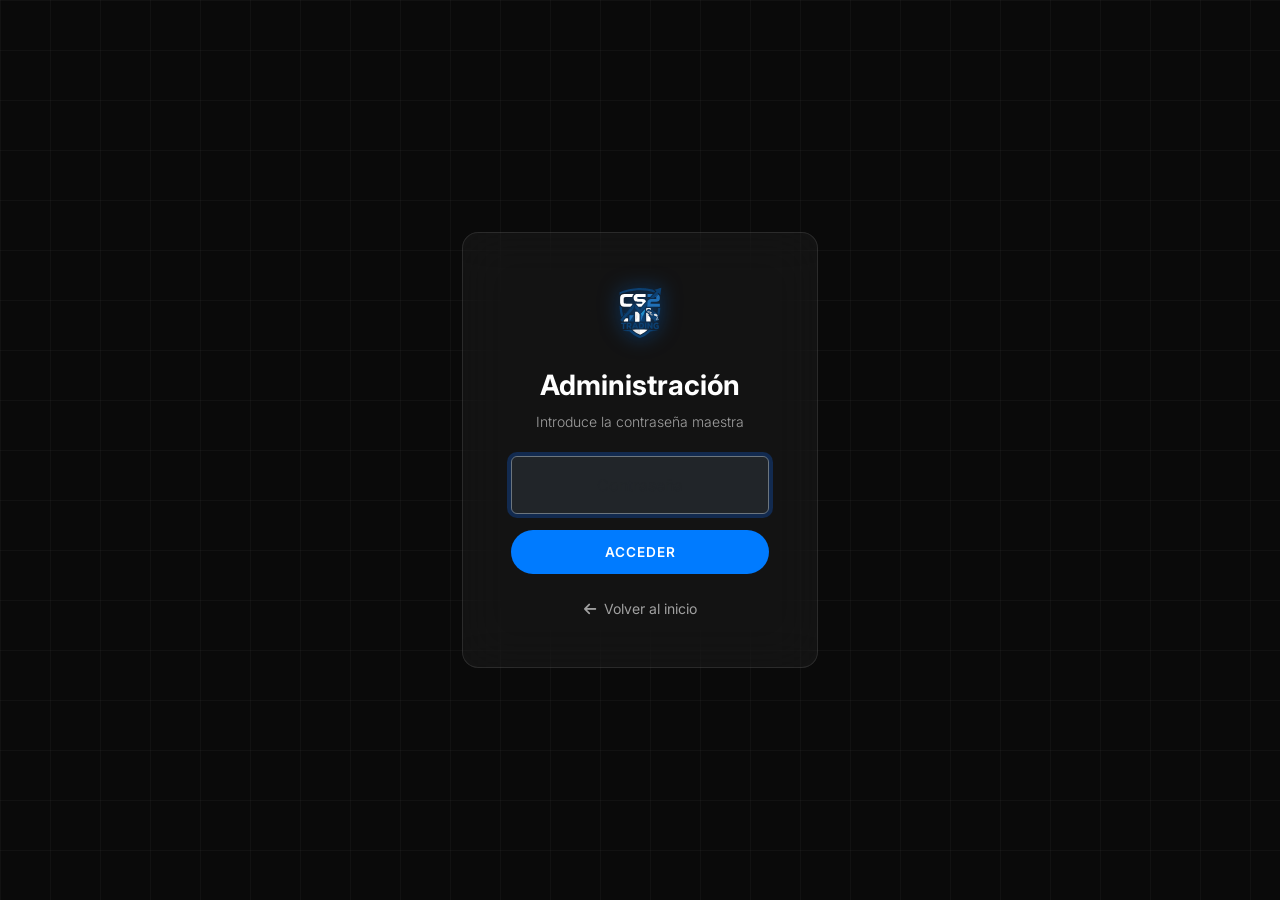
<file: login.html>
<!DOCTYPE html>
<html lang="es">
<head>
    <meta charset="UTF-8">
    <meta name="viewport" content="width=device-width, initial-scale=1.0">
    <title>Login Admin | CS2 Case Control</title>
    <meta name="description" content="Acceso restringido al panel de administración de CS2 Inventory.">
    <meta name="robots" content="noindex, nofollow">
    
    <!-- Open Graph / Facebook -->
    <meta property="og:type" content="website">
    <meta property="og:title" content="Login Admin | CS2 Case Control">
    <meta property="og:description" content="Acceso a la gestión privada de inventario.">
    <meta property="og:image" content="assets/img/icon.svg">
    
    <!-- Fonts -->
    <link rel="preconnect" href="https://fonts.googleapis.com">
    <link rel="preconnect" href="https://fonts.gstatic.com" crossorigin>
    <link href="https://fonts.googleapis.com/css2?family=Inter:wght@300;400;600;700&display=swap" rel="stylesheet">
    
    <!-- Bootstrap CSS -->
    <link href="https://cdn.jsdelivr.net/npm/bootstrap@5.3.2/dist/css/bootstrap.min.css" rel="stylesheet">
    
    <!-- FontAwesome 6 -->
    <link rel="stylesheet" href="https://cdnjs.cloudflare.com/ajax/libs/font-awesome/6.4.2/css/all.min.css">
    
    <!-- Custom CSS -->
    <link rel="stylesheet" href="css/style.css">
    <!-- Favicon -->
    <link rel="icon" type="image/svg+xml" href="assets/img/icon.svg">
</head>
<body class="d-flex align-items-center justify-content-center min-vh-100">

    <!-- Particles Background -->
    <canvas id="bg-particles"></canvas>

    <div class="container">
        <div class="row justify-content-center">
            <div class="col-md-5 col-lg-4">
                <div class="glass-card p-5 text-center">
                    <div class="mb-4">
                        <img src="assets/img/icon.svg" alt="CS2 Logo" style="width: 64px; height: 64px; filter: drop-shadow(0 0 10px rgba(0, 123, 255, 0.5));">
                    </div>
                    <h3 class="fw-bold mb-2">Administración</h3>
                    <p class="text-secondary small mb-4">Introduce la contraseña maestra</p>
                    
                    <form id="login-form">
                        <div class="mb-3">
                            <input type="password" id="admin-password" class="form-control bg-dark border-secondary text-white text-center py-3" placeholder="Contraseña" required autofocus>
                        </div>
                        <div id="login-error" class="text-danger small mb-3 d-none">Contraseña incorrecta</div>
                        <button type="submit" class="btn btn-premium btn-premium-primary w-100">Acceder</button>
                    </form>
                    
                    <a href="index.html" class="d-block mt-4 text-secondary text-decoration-none small">
                        <i class="fa-solid fa-arrow-left me-1"></i> Volver al inicio
                    </a>
                </div>
            </div>
        </div>
    </div>

    <!-- Scripts -->
    <script src="https://cdnjs.cloudflare.com/ajax/libs/gsap/3.12.2/gsap.min.js" defer></script>
    <script type="module" src="js/main.js"></script>
    <script type="module" src="js/auth.js"></script>
</body>
</html>
</file>
<file: css/style.css>
﻿/* Premium Dark Tech Design System */
:root {
    --bg-main: #0a0a0a;
    --accent-primary: #007bff;
    --card-glass: rgba(255, 255, 255, 0.05);
    --border-glass: rgba(255, 255, 255, 0.1);
    --text-primary: #ffffff;
    --text-secondary: rgba(255, 255, 255, 0.7);
    --font-main: 'Inter', sans-serif;
}

body {
    background-color: var(--bg-main);
    color: var(--text-primary);
    font-family: var(--font-main);
    overflow-x: hidden;
    background-image:
        linear-gradient(rgba(255, 255, 255, 0.03) 1px, transparent 1px),
        linear-gradient(90deg, rgba(255, 255, 255, 0.03) 1px, transparent 1px);
    background-size: 50px 50px;
}

/* Particles Canvas */
#bg-particles {
    position: fixed;
    top: 0;
    left: 0;
    width: 100%;
    height: 100%;
    z-index: -1;
    pointer-events: none;
}

section {
    position: relative;
    overflow: hidden;
}

/* Glassmorphism Card */
.glass-card {
    background: rgba(255, 255, 255, 0.04);
    backdrop-filter: blur(25px);
    border: 1px solid var(--border-glass);
    border-radius: 1rem;
    transition: transform 0.3s cubic-bezier(0.175, 0.885, 0.32, 1.275), box-shadow 0.3s ease, border-color 0.3s ease, background 0.3s ease;
}

.glass-card:hover {
    transform: translateY(-8px);
    background: rgba(255, 255, 255, 0.08);
    border-color: rgba(0, 123, 255, 0.4);
    box-shadow: 0 25px 50px rgba(0, 0, 0, 0.7), 0 0 20px rgba(0, 123, 255, 0.1);
}

/* Typography Helpers */
p,
.lead {
    color: var(--text-secondary);
    /* Changed from pure white for better hierarchy */
    font-weight: 300;
}

h1,
h2,
h3,
h4,
h5,
h6 {
    color: var(--text-primary);
    font-weight: 700;
}

.text-secondary {
    color: rgba(255, 255, 255, 0.6) !important;
}

/* Shadow Glow */
.shadow-glow {
    box-shadow: 0 0 25px rgba(0, 123, 255, 0.4);
}

.btn-premium {
    border-radius: 50px;
    padding: 0.75rem 2.5rem;
    font-weight: 600;
    transition: all 0.3s cubic-bezier(0.175, 0.885, 0.32, 1.275);
    text-transform: uppercase;
    letter-spacing: 1px;
    font-size: 0.85rem;
}

.btn-premium-primary {
    background-color: var(--accent-primary);
    border: none;
    color: white;
}

.btn-premium-primary:hover {
    background-color: #0069d9;
    box-shadow: 0 0 30px rgba(0, 123, 255, 0.5);
    transform: scale(1.05);
}

.btn-premium-outline {
    background: transparent;
    border: 1.5px solid var(--border-glass);
    color: var(--text-primary);
}

.btn-premium-outline:hover {
    background: rgba(255, 255, 255, 0.05);
    border-color: var(--accent-primary);
    color: var(--accent-primary);
}

/* Tech Tags */
.tag {
    background: rgba(0, 123, 255, 0.1);
    color: var(--accent-primary);
    padding: 0.35rem 1rem;
    border-radius: 50px;
    font-size: 0.7rem;
    text-transform: uppercase;
    font-weight: 800;
    display: inline-block;
    letter-spacing: 1.5px;
    border: 1px solid rgba(0, 123, 255, 0.2);
}

/* Typography Helpers */
.display-hero {
    font-weight: 800;
    letter-spacing: -2px;
    line-height: 1.1;
}

@media (max-width: 768px) {
    .display-hero {
        font-size: 3rem;
        letter-spacing: -1px;
    }
}

.text-gradient {
    background: linear-gradient(135deg, #ffffff 0%, #007bff 100%);
    -webkit-background-clip: text;
    -webkit-text-fill-color: transparent;
    background-clip: text;
}

/* Navigation & Footer Custom Styles */
.navbar {
    background: rgba(10, 10, 10, 0.7);
    backdrop-filter: blur(15px);
    border-bottom: 1px solid var(--border-glass);
    padding: 1rem 0;
    transition: all 0.3s ease;
}

.navbar.scrolled {
    padding: 0.5rem 0;
    background: rgba(10, 10, 10, 0.9);
}

.nav-link {
    color: rgba(255, 255, 255, 0.7) !important;
    font-weight: 500;
    position: relative;
    transition: color 0.3s ease;
}

.nav-link::after {
    content: '';
    position: absolute;
    bottom: 0;
    left: 15px;
    right: 15px;
    height: 2px;
    background: var(--accent-primary);
    transform: scaleX(0);
    transition: transform 0.3s ease;
}

.nav-link:hover::after,
.nav-link.active::after {
    transform: scaleX(1);
}

.nav-link:hover,
.nav-link.active {
    color: var(--text-primary) !important;
}

footer {
    border-top: 1px solid var(--border-glass);
    padding: 5rem 0;
    background: linear-gradient(0deg, rgba(0, 123, 255, 0.05) 0%, transparent 100%);
}

/* Layout Spacing */
.section-padding {
    padding: 7rem 0;
}

/* 3D Logo Showcase */
.brand-showcase {
    position: relative;
    padding: 10rem 0;
    overflow: hidden;
    background: radial-gradient(circle at center, rgba(0, 123, 255, 0.05) 0%, transparent 70%);
}

.logo-3d-container {
    perspective: 1000px;
    display: flex;
    justify-content: center;
    align-items: center;
}

.logo-3d {
    width: 250px;
    height: 250px;
    transform-style: preserve-3d;
    transition: transform 0.1s ease-out;
    filter: drop-shadow(0 20px 30px rgba(0, 0, 0, 0.5));
    position: relative;
}

.logo-3d img {
    width: 100%;
    height: 100%;
    object-fit: contain;
}

/* Depth layers effect */
.logo-3d::after {
    content: '';
    position: absolute;
    top: 0;
    left: 0;
    width: 100%;
    height: 100%;
    background: inherit;
    transform: translateZ(-20px);
    opacity: 0.5;
    filter: blur(10px);
}

.logo-glow {
    position: absolute;
    width: 300px;
    height: 300px;
    background: radial-gradient(circle at center, rgba(0, 123, 255, 0.2) 0%, transparent 70%);
    border-radius: 50%;
    z-index: -1;
    filter: blur(20px);
    animation: pulseGlow 4s infinite ease-in-out;
}

@keyframes pulseGlow {

    0%,
    100% {
        transform: scale(1);
        opacity: 0.5;
    }

    50% {
        transform: scale(1.2);
        opacity: 0.8;
    }
}

@media (max-width: 768px) {
    .section-padding {
        padding: 5rem 0;
    }
}

.cursor-follower {
    position: fixed;
    width: 8px;
    height: 8px;
    background: var(--accent-primary);
    border-radius: 50%;
    pointer-events: none;
    z-index: 9999;
    box-shadow: 0 0 15px var(--accent-primary);
    transform: translate(-50%, -50%);
    /* Crucial for centering */
    left: 0;
    top: 0;
}

.cursor-outline {
    position: fixed;
    width: 40px;
    height: 40px;
    border: 1.5px solid rgba(0, 123, 255, 0.5);
    border-radius: 50%;
    pointer-events: none;
    z-index: 9998;
    transition: border-color 0.3s ease, background-color 0.3s ease;
    transform: translate(-50%, -50%);
    /* Crucial for centering */
    left: 0;
    top: 0;
}

/* Ticker Styles */
.ticker-wrap {
    width: 100%;
    overflow: hidden;
    background: rgba(255, 255, 255, 0.02);
    border-top: 1px solid var(--border-glass);
    border-bottom: 1px solid var(--border-glass);
    padding: 2rem 0;
    display: flex;
}

.ticker-content {
    display: flex;
    white-space: nowrap;
    gap: 5rem;
    padding-right: 5rem;
}

.ticker-item {
    font-size: 1.1rem;
    font-weight: 800;
    text-transform: uppercase;
    color: rgba(255, 255, 255, 0.4);
    letter-spacing: 3px;
}

.ticker-item span {
    color: var(--accent-primary);
    margin-left: 10px;
}

/* Parallax Section */
.parallax-section {
    position: relative;
    height: 15vh;
    overflow: hidden;
    display: flex;
    align-items: center;
    justify-content: center;
    border-top: 1px solid var(--border-glass);
    border-bottom: 1px solid var(--border-glass);
    background: rgba(0, 123, 255, 0.02);
}

.parallax-bg {
    position: absolute;
    top: -30%;
    left: 0;
    width: 100%;
    height: 160%;
    background: radial-gradient(circle at center, rgba(0, 123, 255, 0.1) 0%, transparent 70%);
    z-index: -1;
}

.parallax-text {
    font-size: 10vw;
    font-weight: 900;
    opacity: 0.03;
    text-transform: uppercase;
    pointer-events: none;
    letter-spacing: 2rem;
    white-space: nowrap;
}

/* Stats Section */
.stat-number {
    font-size: 3.5rem;
    /* Slightly smaller to fit better */
    font-weight: 900;
    margin-bottom: 0.5rem;
    color: var(--accent-primary);
    letter-spacing: -2px;
    line-height: 1;
}

/* Fix for stat cards height and alignment */
.glass-card.p-3.h-100 {
    display: flex;
    flex-direction: column;
    justify-content: center;
    min-height: 120px;
    /* Force consistent height */
}

/* Custom Styling for Select Dropdown */
select.form-select {
    background-color: rgba(15, 15, 15, 0.9) !important;
    color: white !important;
    border: 1px solid var(--border-glass) !important;
    cursor: pointer;
}

select.form-select optgroup {
    background-color: #1a1a1a;
    color: var(--accent-primary);
    font-weight: 700;
    font-style: normal;
    padding: 10px;
    text-transform: uppercase;
    font-size: 0.75rem;
    letter-spacing: 1px;
}

select.form-select option {
    background-color: #0a0a0a;
    color: #ccc;
    padding: 12px;
    font-weight: 400;
    font-size: 0.9rem;
}

select.form-select option:hover,
select.form-select option:focus {
    background-color: var(--accent-primary) !important;
    color: white !important;
}

/* CTA Section */
.cta-section {
    background: linear-gradient(180deg, var(--bg-main) 0%, rgba(0, 123, 255, 0.08) 100%);
    border: 1px solid var(--border-glass);
    border-radius: 3rem;
    margin: 4rem 2rem;
    padding: 8rem 2rem;
    text-align: center;
}

/* Scroll Smoothing for non-Lenis browsers */
html {
    scroll-behavior: smooth;
}

/* Lenis CSS */
html.lenis {
    height: auto;
}

.lenis.lenis-smooth {
    scroll-behavior: auto;
}

.lenis.lenis-smooth [data-lenis-prevent] {
    overscroll-behavior: contain;
}

.lenis.lenis-stopped {
    overflow: hidden;
}

.lenis.lenis-scrolling iframe {
    pointer-events: none;
}

.text-gradient-primary {
    background: linear-gradient(135deg, var(--text-primary) 0%, var(--accent-primary) 100%);
    -webkit-background-clip: text;
    -webkit-text-fill-color: transparent;
    background-clip: text;
}

/* History Modal Specifics */
.history-icon-circle {
    width: 28px;
    height: 28px;
    background: rgba(255, 255, 255, 0.05);
    border-radius: 50%;
    display: flex;
    align-items: center;
    justify-content: center;
    color: var(--accent-primary);
    border: 1px solid rgba(255, 255, 255, 0.05);
}

.btn-action-delete {
    background: rgba(255, 59, 48, 0.1);
    border: 1px solid rgba(255, 59, 48, 0.2);
    color: #ff3b30;
    width: 32px;
    height: 32px;
    border-radius: 8px;
    display: inline-flex;
    align-items: center;
    justify-content: center;
    padding: 0;
    transition: all 0.2s ease;
}

.btn-action-delete:hover {
    background: #ff3b30;
    color: white;
    transform: scale(1.1);
    box-shadow: 0 0 15px rgba(255, 59, 48, 0.4);
}

.btn-action-edit {
    background: rgba(0, 123, 255, 0.1);
    border: 1px solid rgba(0, 123, 255, 0.2);
    color: var(--accent-primary);
    width: 32px;
    height: 32px;
    border-radius: 8px;
    display: inline-flex;
    align-items: center;
    justify-content: center;
    padding: 0;
    transition: all 0.2s ease;
}

.btn-action-edit:hover {
    background: var(--accent-primary);
    color: white;
    transform: scale(1.1);
    box-shadow: 0 0 15px rgba(0, 123, 255, 0.4);
}

/* Custom Table Styles */
.table,
.table> :not(caption)>*>* {
    background-color: transparent !important;
    --bs-table-bg: transparent !important;
    --bs-table-accent-bg: transparent !important;
    --bs-table-striped-bg: transparent !important;
    --bs-table-active-bg: transparent !important;
    --bs-table-hover-bg: rgba(255, 255, 255, 0.03) !important;
    border-color: var(--border-glass) !important;
}

.table {
    color: var(--text-primary) !important;
}

.table td,
.table th {
    color: var(--text-primary);
    /* Default white for table content */
}

.table thead,
.table tbody,
.table tfoot,
.table tr,
.table th,
.table td {
    background-color: transparent !important;
}

.table thead th {
    border-bottom: 1px solid var(--border-glass) !important;
    color: var(--text-secondary) !important;
}

.table tbody tr {
    transition: background-color 0.2s ease;
}

/* Specific History Modal Adjustments */
#history-table-body td {
    padding: 1rem 0.75rem;
}

/* Steam Link Icon Styling */
.steam-link-icon {
    position: absolute;
    top: 15px;
    right: 15px;
    width: 35px;
    height: 35px;
    background: rgba(0, 0, 0, 0.4);
    backdrop-filter: blur(5px);
    border: 1px solid rgba(255, 255, 255, 0.1);
    border-radius: 50%;
    display: flex;
    align-items: center;
    justify-content: center;
    color: rgba(255, 255, 255, 0.6);
    z-index: 10;
    transition: all 0.3s ease;
    text-decoration: none;
}

.steam-link-icon:hover {
    background: #171a21;
    /* Steam dark blue */
    color: #66c0f4;
    /* Steam light blue */
    border-color: #66c0f4;
    transform: scale(1.1);
    box-shadow: 0 0 15px rgba(102, 192, 244, 0.3);
}

/* Action Buttons Minimalist */
.btn-premium-action {
    background: rgba(255, 255, 255, 0.03);
    border: 1px solid var(--border-glass);
    color: var(--text-secondary);
    padding: 0.5rem 1rem;
    border-radius: 10px;
    display: inline-flex;
    align-items: center;
    justify-content: center;
    gap: 8px;
    transition: all 0.3s cubic-bezier(0.4, 0, 0.2, 1);
    cursor: pointer;
    text-decoration: none;
    font-size: 0.75rem;
    font-weight: 600;
    text-transform: uppercase;
    letter-spacing: 0.5px;
}

.btn-premium-action:hover {
    background: rgba(0, 123, 255, 0.1);
    border-color: var(--accent-primary);
    color: white;
    transform: translateY(-3px);
    box-shadow: 0 5px 15px rgba(0, 123, 255, 0.2);
}

.btn-premium-action i {
    font-size: 0.8rem;
}

/* Modal Layering Fixes */
.modal {
    background: rgba(0, 0, 0, 0.2);
    /* Sutil oscurecimiento extra para profundidad */
}

#editEntryModal,
#confirmDeleteModal,
#sellCaseModal {
    z-index: 1080 !important;
}

#historyModal {
    z-index: 1060 !important;
}

/* Ensure secondary backdrops are above primary modals */
.modal-backdrop+.modal-backdrop {
    z-index: 1070 !important;
}

.modal-backdrop {
    z-index: 1050 !important;
}

@media (max-width: 991px) {
    .section-padding {
        padding: 6rem 0;
    }

    .cta-section {
        margin: 2rem 1rem;
        padding: 4rem 1.5rem;
    }

    .stat-number {
        font-size: 3.5rem;
    }
}

@media (max-width: 768px) {
    .glass-card:hover {
        transform: none;
        /* Disable lift on mobile to avoid sticky hover */
    }

    .cursor-follower,
    .cursor-outline {
        display: none;
        /* Hide custom cursor on touch devices */
    }

    .display-hero {
        font-size: 2.8rem;
    }

    .parallax-text {
        font-size: 15vw;
        letter-spacing: 0.5rem;
    }
}

/* Hover Light Effect (Only for devices that support hover) */
@media (hover: hover) {
    .glass-card::before {
        content: '';
        position: absolute;
        top: 0;
        left: 0;
        right: 0;
        bottom: 0;
        background: radial-gradient(circle at center, rgba(0, 123, 255, 0.15) 0%, transparent 70%);
        opacity: 0;
        transition: opacity 0.3s ease;
        pointer-events: none;
    }

    .glass-card:hover::before {
        opacity: 1;
    }
}

#toast-container {
    position: fixed;
    top: 20px;
    right: 20px;
    z-index: 10000;
    display: flex;
    flex-direction: column;
    gap: 10px;
}

.toast-premium {
    background: rgba(15, 15, 15, 0.9);
    backdrop-filter: blur(15px);
    border: 1px solid var(--border-glass);
    color: white;
    padding: 12px 20px;
    border-radius: 12px;
    display: flex;
    align-items: center;
    min-width: 250px;
    box-shadow: 0 10px 30px rgba(0, 0, 0, 0.5);
    border-left: 4px solid var(--accent-primary);
}

.toast-premium.success {
    border-left-color: #28a745;
}

.toast-premium.error {
    border-left-color: #dc3545;
}

.toast-premium.warning {
    border-left-color: #ffc107;
}

.toast-content {
    display: flex;
    align-items: center;
    gap: 12px;
}

.toast-content i {
    font-size: 1.2rem;
}

.toast-content span {
    font-size: 0.9rem;
    font-weight: 500;
}

/* Unit Price Tag Style */
.case-price-tag {
    position: absolute;
    top: 15px;
    left: 15px;
    height: 32px;
    padding: 0 12px;
    background: rgba(255, 255, 255, 0.05);
    border: 1px solid var(--border-glass);
    border-radius: 8px;
    display: flex;
    align-items: center;
    justify-content: center;
    color: var(--accent-primary);
    font-size: 0.75rem;
    font-weight: 700;
    /* Glassmorphism effect */
    backdrop-filter: blur(10px);
    -webkit-backdrop-filter: blur(10px);
    z-index: 10;
    transition: all 0.3s ease;
}

.glass-card:hover .case-price-tag {
    background: rgba(0, 123, 255, 0.15);
    border-color: rgba(0, 123, 255, 0.4);
    color: white;
    transform: translateY(-2px);
    box-shadow: 0 5px 15px rgba(0, 0, 0, 0.3);
}
</file>
